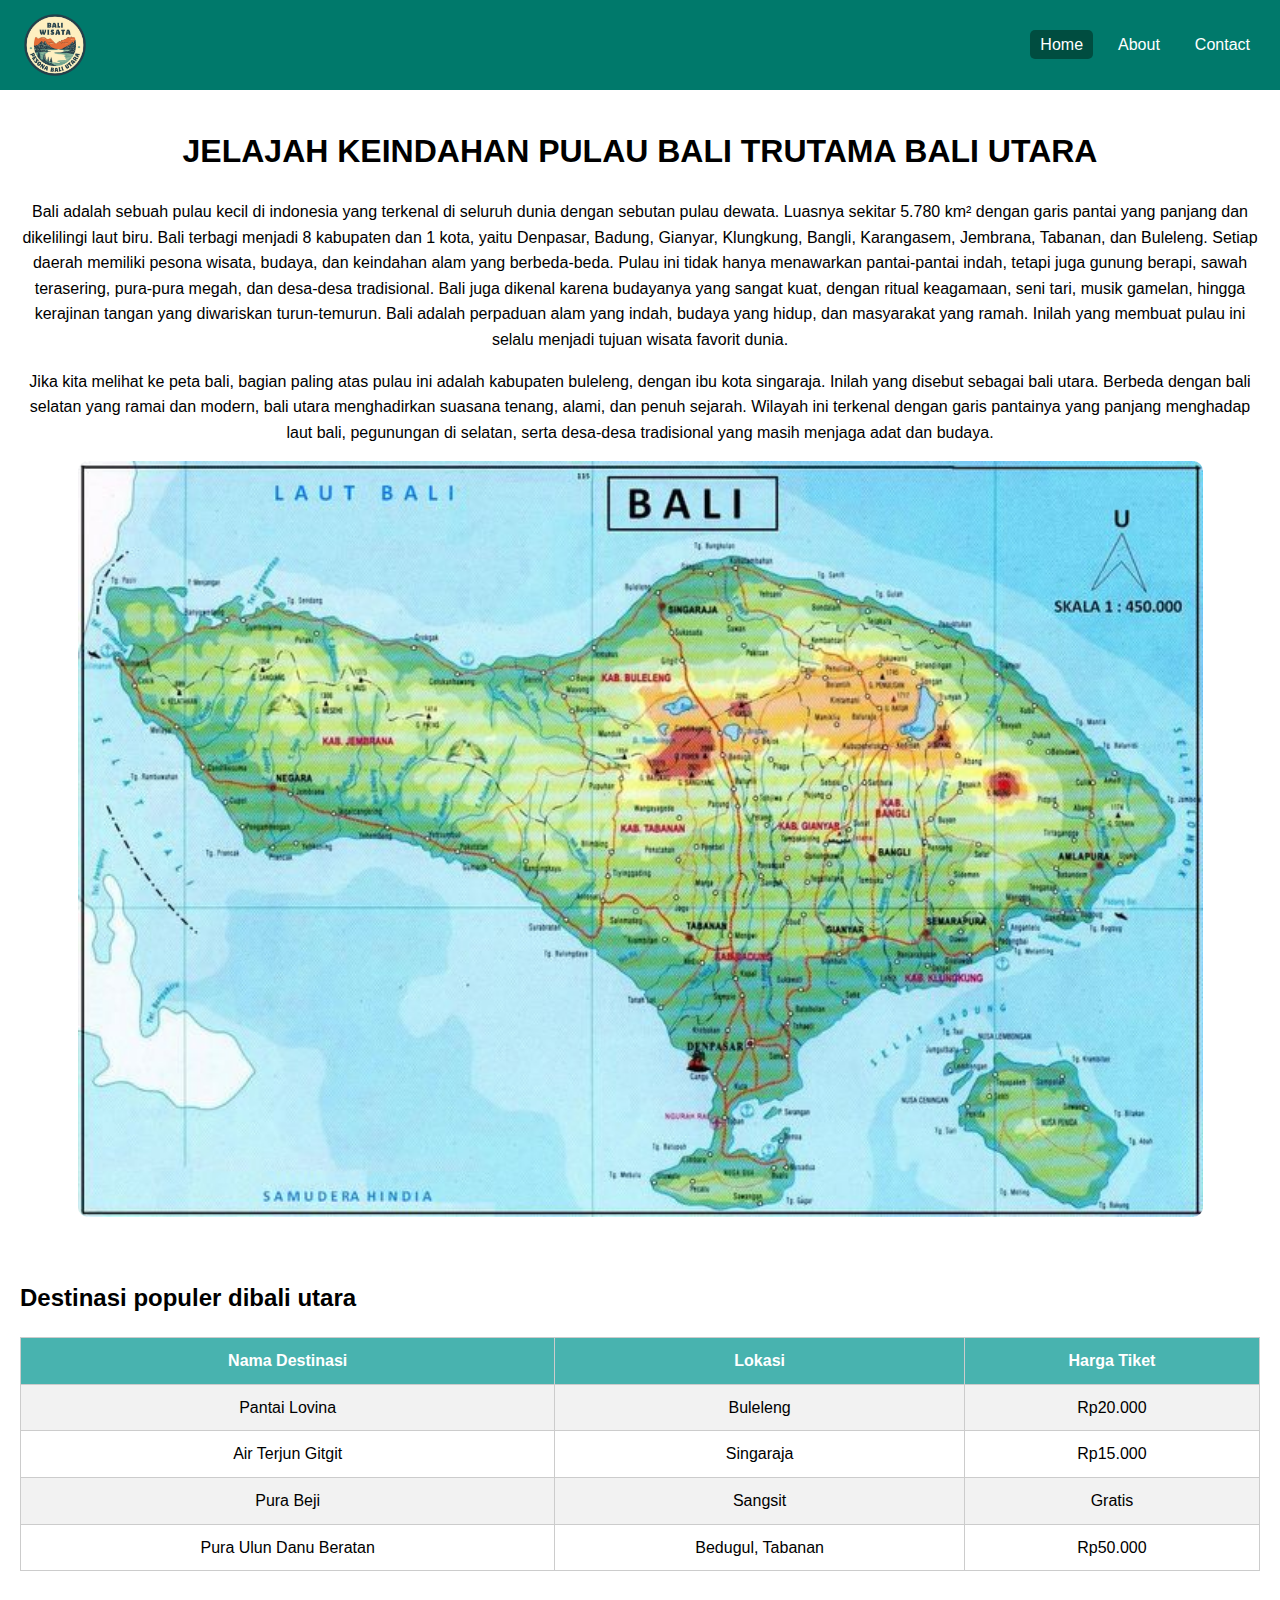
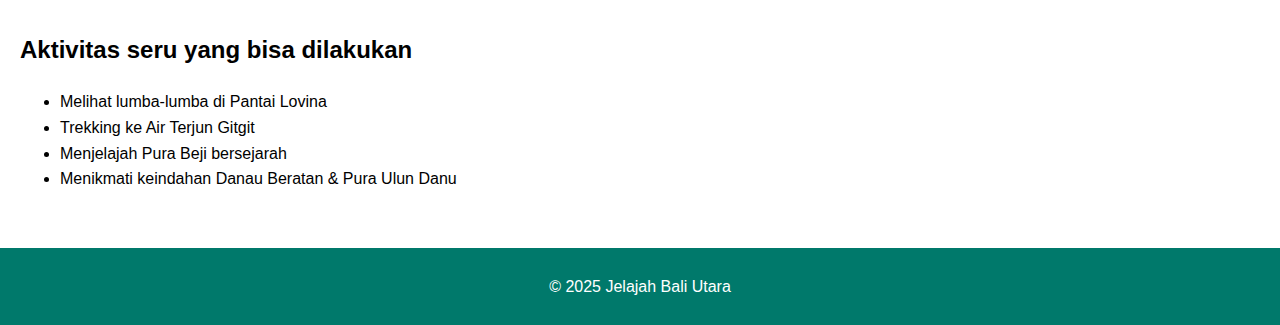
<file: Index.html>
<!DOCTYPE html>
<html lang="id">
<head>
  <meta charset="UTF-8">
  <meta name="viewport" content="width=device-width, initial-scale=1.0">
  <title>Jelajah Keindahan Bali Utara</title>
  <link rel="stylesheet" href="style.css">
</head>
<body>
  <!-- Header dan Navigasi -->
  <header>
    <img src="Logo.png" alt="Logo Bali Utara" class="logo">
    <nav>
      <ul class="nav">
        <li><a href="index.html" class="active">Home</a></li>
        <li><a href="about.html">About</a></li>
        <li><a href="contact.html">Contact</a></li>
      </ul>
    </nav>
  </header>

  <!-- Hero Section -->
  <section id="hero">
    <h1>JELAJAH KEINDAHAN PULAU BALI TRUTAMA BALI UTARA</h1>
    <p>Bali adalah sebuah pulau kecil di indonesia yang terkenal di seluruh dunia dengan sebutan pulau dewata. 
      Luasnya sekitar 5.780 km² dengan garis pantai yang panjang dan dikelilingi laut biru. Bali terbagi menjadi 
      8 kabupaten dan 1 kota, yaitu Denpasar, Badung, Gianyar, Klungkung, Bangli, Karangasem, Jembrana, Tabanan, 
      dan Buleleng. 
      Setiap daerah memiliki pesona wisata, budaya, dan keindahan alam yang berbeda-beda.
      Pulau ini tidak hanya menawarkan pantai-pantai indah, tetapi juga gunung berapi, sawah terasering, pura-pura megah, 
      dan desa-desa tradisional. Bali juga dikenal karena budayanya yang sangat kuat, dengan ritual keagamaan, seni tari, 
      musik gamelan, hingga kerajinan tangan yang diwariskan turun-temurun. Bali adalah perpaduan alam yang indah, 
      budaya yang hidup, dan masyarakat yang ramah. Inilah yang membuat pulau ini selalu menjadi tujuan wisata favorit dunia.<p>

    </p>
    Jika kita melihat ke peta bali, bagian paling atas pulau ini adalah kabupaten buleleng, dengan ibu kota singaraja. 
    Inilah yang disebut sebagai bali utara. Berbeda dengan bali selatan yang ramai dan modern, 
    bali utara menghadirkan suasana tenang, alami, dan penuh sejarah. Wilayah ini terkenal dengan garis pantainya yang panjang 
    menghadap laut bali, pegunungan di selatan, serta desa-desa tradisional yang masih menjaga adat dan budaya.
    </p>
    <img src="Peta pulau bali.jpeg" alt="Pemandangan Bali Utara">
  </section>

  <!-- Tabel Destinasi Populer -->
  <section>
  <h2>Destinasi populer dibali utara</h2>
  <table class="destinasi">
    <tr>
      <th>Nama Destinasi</th>
      <th>Lokasi</th>
      <th>Harga Tiket</th>
    </tr>
    <tr>
      <td>Pantai Lovina</td>
      <td>Buleleng</td>
      <td>Rp20.000</td>
    </tr>
    <tr>
      <td>Air Terjun Gitgit</td>
      <td>Singaraja</td>
      <td>Rp15.000</td>
    </tr>
    <tr>
      <td>Pura Beji</td>
      <td>Sangsit</td>
      <td>Gratis</td>
    </tr>
    <tr>
      <td>Pura Ulun Danu Beratan</td>
      <td>Bedugul, Tabanan</td>
      <td>Rp50.000</td>
    </tr>
  </table>
</section>


  <!-- Aktivitas Seru -->
  <section>
    <h2>Aktivitas seru yang bisa dilakukan</h2>
    <ul>
      <li>Melihat lumba-lumba di Pantai Lovina</li>
      <li>Trekking ke Air Terjun Gitgit</li>
      <li>Menjelajah Pura Beji bersejarah</li>
      <li>Menikmati keindahan Danau Beratan & Pura Ulun Danu</li>
    </ul>
  </section>

  <!-- Footer -->
  <footer>
    <p>&copy; 2025 Jelajah Bali Utara</p>
  </footer>
</body>
</html>
</file>
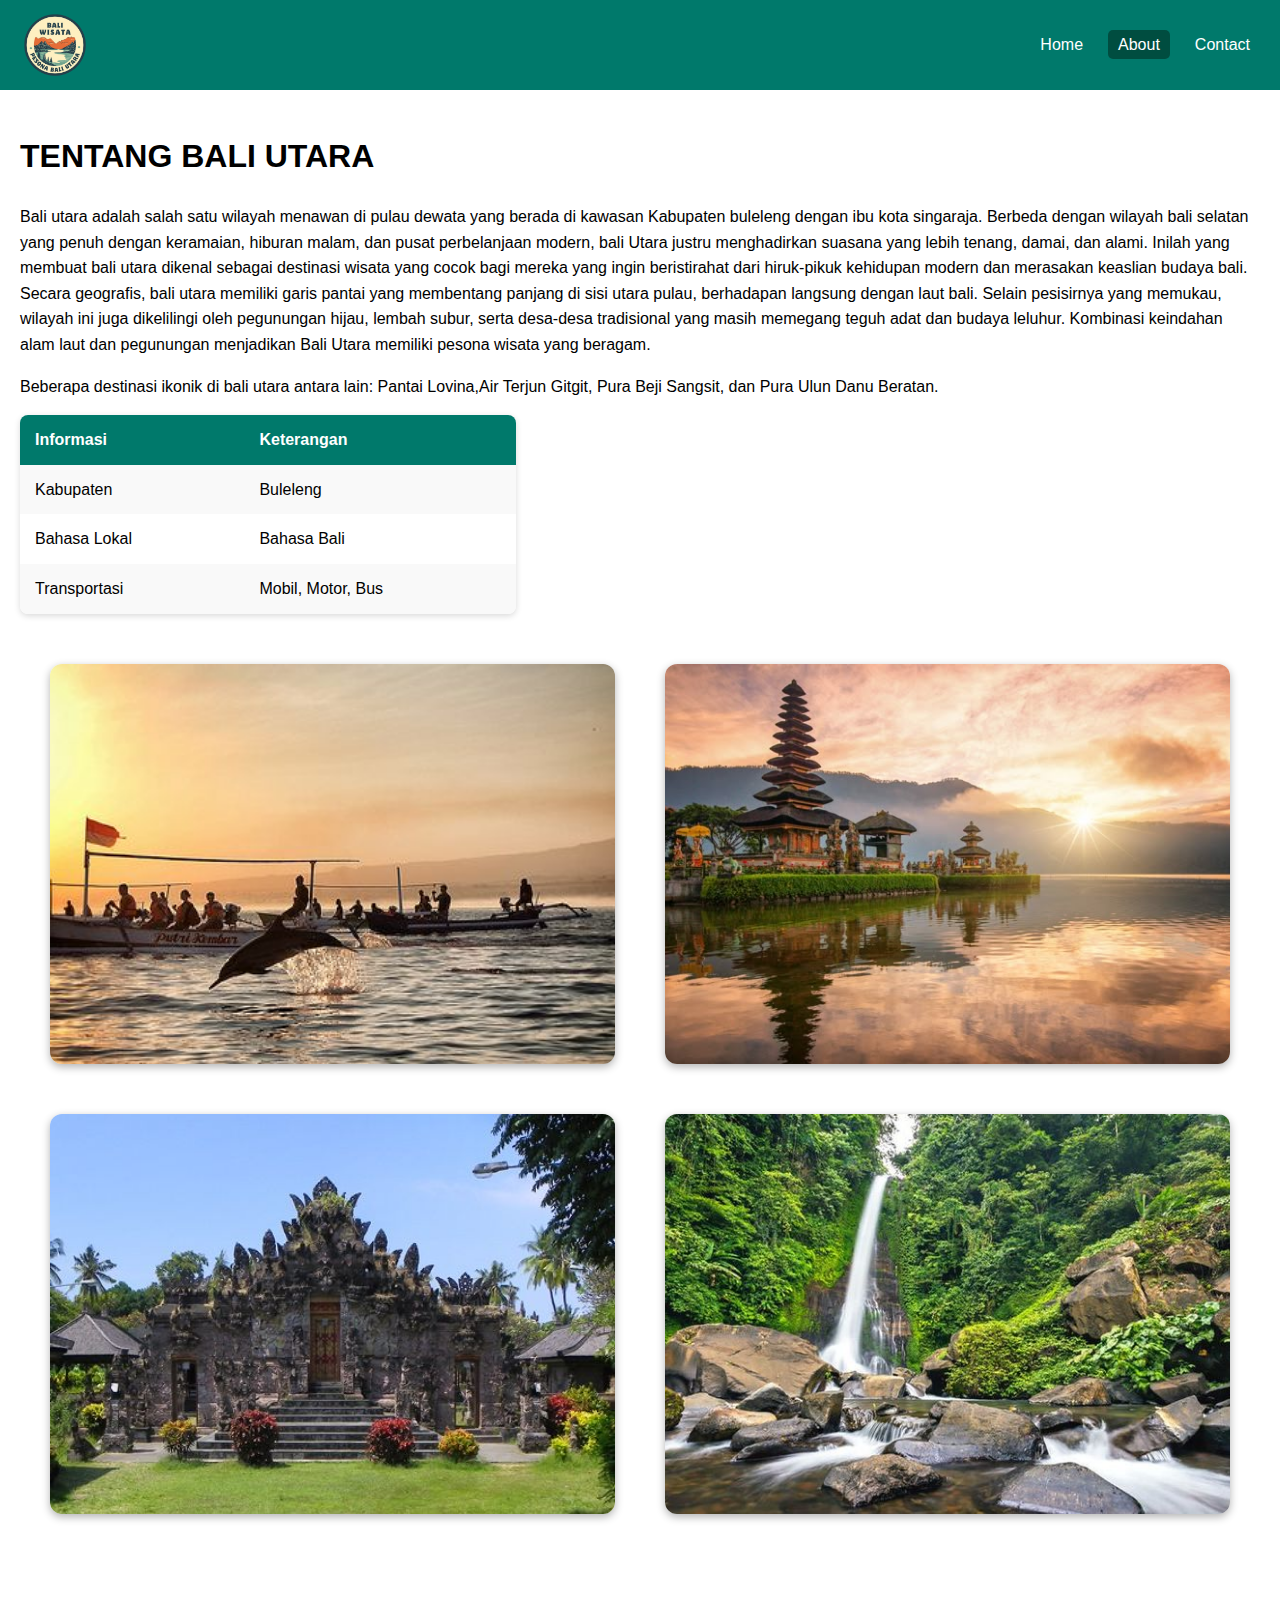
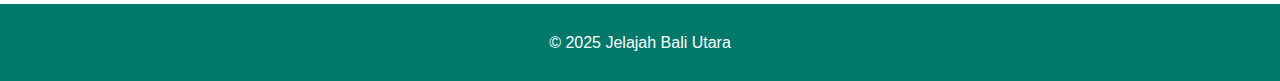
<file: About.html>
<!DOCTYPE html>
<html lang="id">
<head>
  <meta charset="UTF-8">
  <meta name="viewport" content="width=device-width, initial-scale=1.0">
  <title>Tentang Bali Utara</title>
  <link rel="stylesheet" href="style.css">
</head>
<body>
  <!-- Header -->
  <header>
    <img src="Logo.png" alt="Logo Bali Utara" class="logo">
    <nav>
      <ul class="nav">
        <li><a href="index.html">Home</a></li>
        <li><a href="about.html" class="active">About</a></li>
        <li><a href="contact.html">Contact</a></li>
      </ul>
    </nav>
  </header>

  <!-- Konten Utama -->
  <main>
    <section>
      <h1>TENTANG BALI UTARA</h1>
      <p>
        Bali utara adalah salah satu wilayah menawan di pulau dewata yang berada di kawasan Kabupaten buleleng dengan ibu kota singaraja. 
        Berbeda dengan wilayah bali selatan yang penuh dengan keramaian, hiburan malam, dan pusat perbelanjaan modern, 
        bali Utara justru menghadirkan suasana yang lebih tenang, damai, dan alami. Inilah yang membuat bali utara dikenal sebagai destinasi 
        wisata yang cocok bagi mereka yang ingin beristirahat dari hiruk-pikuk kehidupan modern dan merasakan keaslian budaya bali.

        Secara geografis, bali utara memiliki garis pantai yang membentang panjang di sisi utara pulau, berhadapan langsung dengan laut bali. 
        Selain pesisirnya yang memukau, wilayah ini juga dikelilingi oleh pegunungan hijau, lembah subur, serta desa-desa tradisional yang masih 
        memegang teguh adat dan budaya leluhur. Kombinasi keindahan alam laut dan pegunungan menjadikan Bali Utara memiliki pesona wisata yang 
        beragam.
      </p>
      <p>
        Beberapa destinasi ikonik di bali utara antara lain:
        Pantai Lovina,Air Terjun Gitgit,
        Pura Beji Sangsit, dan Pura Ulun Danu Beratan.
      </p>

      <!-- Tabel Informasi -->
      <table class="info-table">
        <tr><th>Informasi</th><th>Keterangan</th></tr>
        <tr><td>Kabupaten</td><td>Buleleng</td></tr>
        <tr><td>Bahasa Lokal</td><td>Bahasa Bali</td></tr>
        <tr><td>Transportasi</td><td>Mobil, Motor, Bus</td></tr>
      </table>

      <!-- Galeri Gambar -->
     <section class="about-section">
  <div class="gallery-grid">
    <div class="card lovina">
      <img src="Pantai Lovina.jpeg" alt="Pantai Lovina">
      <div class="caption">Pantai Lovina — Terletak di pesisir utara bali, tepatnya di kabupaten buleleng. Pantai ini terkenal dengan perairannya yang tenang dan pasir hitam alami dari aktivitas vulkanik. Daya tarik utama lovina adalah wisata menonton lumba-lumba liar di laut lepas pada pagi hari. Wisatawan bisa naik perahu tradisional jukung untuk menyaksikan kawanan lumba-lumba meloncat di antara ombak. Selain itu, Lovina juga cocok untuk snorkeling, diving, atau sekadar menikmati sunset yang indah. Suasana di pantai ini lebih damai dibandingkan kawasan selatan bali, sehingga sangat pas untuk wisatawan yang ingin rileks.</div>
    </div>

    <div class="card ulundanu">
      <img src="Pura Ulun Danu Beratan.jpeg" alt="Pura Ulun Danu Beratan">
      <div class="caption">Pura Ulun Danu Beratan — Adalah pura ikonik yang terletak di tepi danau beratan, bedugul. Pura ini didirikan pada abad ke-17 untuk menghormati dewi danu, dewi penguasa air, danau, serta kesuburan. Lokasinya yang berada di ketinggian sekitar 1.200 meter di atas permukaan laut membuat udara sejuk dengan pemandangan pegunungan yang indah. Keunikan pura ini adalah bangunannya yang tampak seperti mengapung di atas air saat permukaan danau naik. Tidak heran, pura ulun danu beratan menjadi salah satu ikon pariwisata bali yang sering muncul di kartu pos dan uang kertas indonesia.</div>
    </div>

    <div class="card beji">
      <img src="Pura beji sangsit.jpeg" alt="Pura Beji Sangsit">
      <div class="caption">Pura Beji Sangsit — Berada di desa sangsit, kabupaten buleleng. Pura ini merupakan salah satu pura kuno yang didedikasikan untuk dewi sri, dewi kesuburan dalam kepercayaan hindu bali. Daya tarik utamanya adalah ukiran khas bali utara yang sangat detail menghiasi setiap sudut pura, mulai dari pintu gerbang hingga dindingnya. Motif ukiran umumnya berbentuk flora dan fauna, menunjukkan kekayaan seni tradisional bali. Pura beji juga memiliki sejarah panjang sebagai tempat masyarakat berdoa memohon kesuburan sawah dan hasil panen yang melimpah.</div>
    </div>

    <div class="card gitgit">
      <img src="Air Terjun Gitgit.jpeg" alt="Air Terjun Gitgit">
      <div class="caption">Air Terjun Gitgit — Adalah salah satu air terjun paling terkenal di bali, terletak di desa gitgit, sekitar 11 km dari singaraja. Air terjun ini memiliki ketinggian sekitar 35 meter, dikelilingi oleh pepohonan tropis yang rimbun. Suara gemericik air berpadu dengan udara sejuk pegunungan menciptakan suasana alami yang menenangkan. Untuk mencapai air terjun, wisatawan harus berjalan kaki melewati jalan setapak dengan pemandangan kebun cengkeh dan kopi. Selain keindahan alamnya, gitgit juga dikenal dengan cerita mistis lokal yang menambah daya tarik tersendiri bagi pengunjung.</div>
    </div>
  </div>
</section>

  </main>

  <!-- Footer -->
  <footer>
    <p>&copy; 2025 Jelajah Bali Utara</p>
  </footer>
</body>
</html>
</file>
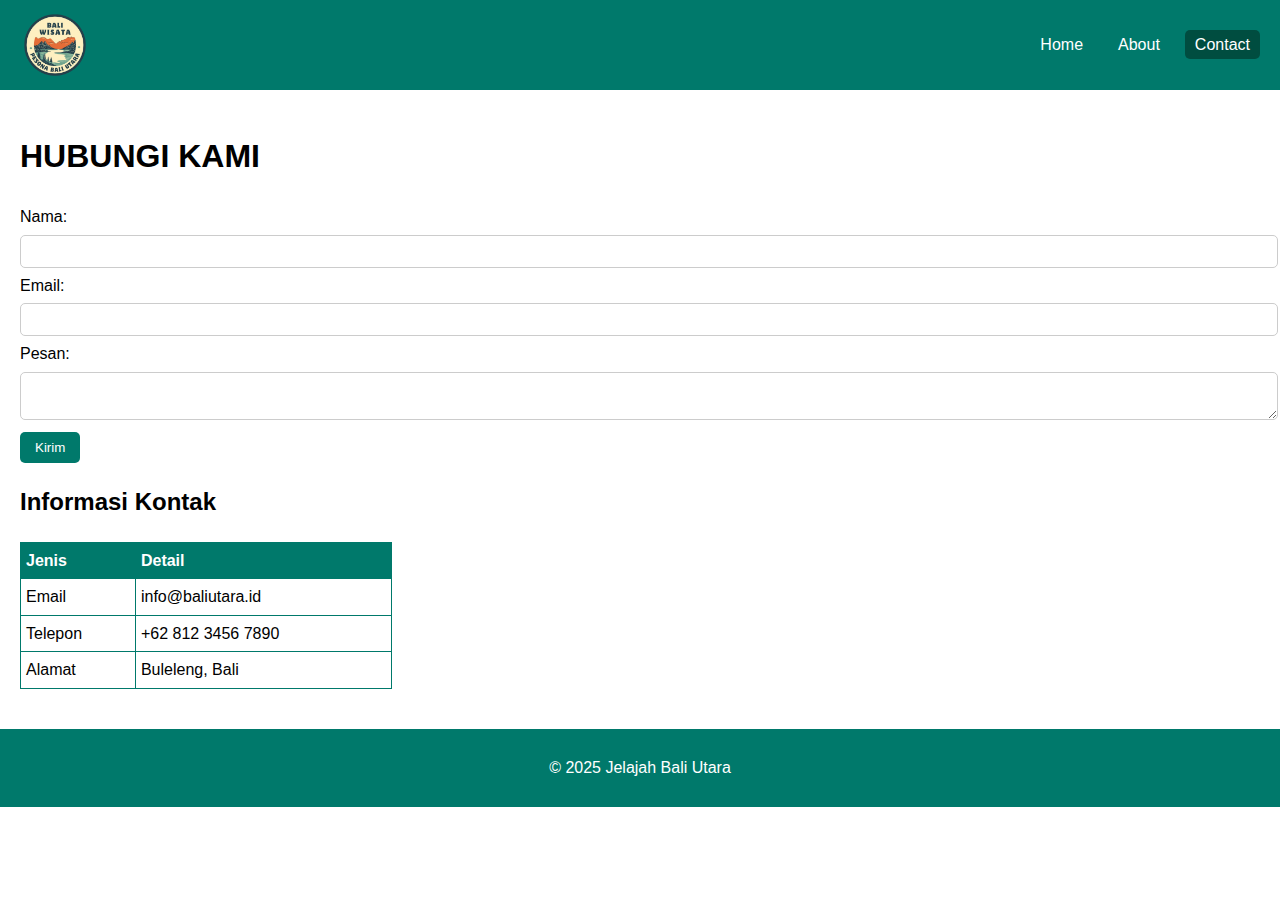
<file: Contact.html>
<!DOCTYPE html>
<html lang="id">
<head>
  <meta charset="UTF-8">
  <meta name="viewport" content="width=device-width, initial-scale=1.0">
  <title>Kontak Kami</title>
  <link rel="stylesheet" href="style.css">
</head>
<body>
  <!-- Header dan Navigasi -->
  <header>
    <img src="Logo.png" alt="Logo Bali Utara" class="logo">
    <nav>
      <ul class="nav">
        <li><a href="index.html">Home</a></li>
        <li><a href="about.html">About</a></li>
        <li><a href="contact.html" class="active">Contact</a></li>
      </ul>
    </nav>
  </header>

  <!-- Konten Utama -->
  <main>
    <section>
      <h1>HUBUNGI KAMI</h1>
      <form>
        <label>Nama:</label><br>
        <input type="text" name="nama" required><br>
        <label>Email:</label><br>
        <input type="email" name="email" required><br>
        <label>Pesan:</label><br>
        <textarea name="pesan" required></textarea><br>
        <button type="submit" class="btn">Kirim</button>
      </form>

      <h2>Informasi Kontak</h2>
      <table class="contact-table">
        <tr><th>Jenis</th><th>Detail</th></tr>
        <tr><td>Email</td><td>info@baliutara.id</td></tr>
        <tr><td>Telepon</td><td>+62 812 3456 7890</td></tr>
        <tr><td>Alamat</td><td>Buleleng, Bali</td></tr>
      </table>
    </section>
  </main>

  <!-- Footer -->
  <footer>
    <p>&copy; 2025 Jelajah Bali Utara</p>
  </footer>
</body>
</html>
</file>
<file: style.css>
body {
  font-family: Arial, sans-serif;
  margin: 0;
  padding: 0;
  line-height: 1.6;
}

header {
  background: #00796B;
  color: white;
  display: flex;
  align-items: center;
  justify-content: space-between;
  padding: 10px 20px;
}

.logo {
  width: 70px;
  height: auto;
}

.nav {
  list-style: none;
  display: flex;
  gap: 15px;
}

.nav li a {
  color: white;
  text-decoration: none;
  padding: 6px 10px;
  transition: 0.3s;
}

.nav li a:hover {
  background: #004D40;
  border-radius: 5px;
}

.nav .active {
  background: #004D40;
  border-radius: 5px;
}

#hero {
  text-align: center;
  padding: 15px;
}

#hero img {
  width: 90%;
  max-height: 1000px;
  object-fit: cover;
  border-radius: 10px;
}

section {
  padding: 20px;
}

.two-column {
  display: flex;
  gap: 20px;
}

.two-column img {
  width: 100%;
  max-width: 250px;
  border-radius: 10px;
  margin-bottom: 10px;
}

form input, form textarea {
  width: 100%;
  padding: 8px;
  margin: 5px 0;
  border: 1px solid #ccc;
  border-radius: 5px;
}

.btn {
  background: #00796B;
  color: white;
  border: none;
  padding: 8px 15px;
  cursor: pointer;
  border-radius: 5px;
}

.btn:hover {
  background: #004D40;
}

footer {
  background: #00796B;
  color: white;
  text-align: center;
  padding: 10px;
  margin-top: 20px;
}

/* Responsive */
@media(max-width: 768px) {
  .two-column {
    flex-direction: column;
  }
}
/* Styling tabel destinasi */
table.destinasi {
  width: 100%;
  border-collapse: collapse;
  margin-top: 15px;
  font-size: 16px;
}

table.destinasi th, 
table.destinasi td {
  border: 1px solid #ccc;
  padding: 10px;
  text-align: center;
}

table.destinasi th {
  background: #48b3af;
  color: rgb(255, 255, 255);
  font-weight: bold;
}

table.destinasi tr:nth-child(even) {
  background: #f2f2f2; 
}

table.destinasi tr:hover {
  background: #c8e6c9; 
  cursor: pointer;
}

/* Styling tabel di about */
.info-table {
  width: 40%;
  border-collapse: collapse;
  margin-top: 15px;
  font-size: 16px;
  border-radius: 8px;
  overflow: hidden; 
  box-shadow: 0 2px 6px rgba(0,0,0,0.15);
}

.info-table th, 
.info-table td {
  padding: 12px 15px;
  text-align: left;
}

.info-table th {
  background: #00796B;
  color: white;
  font-weight: bold;
}

.info-table tr:nth-child(even) {
  background: #f9f9f9;
}

.info-table tr:hover {
  background: #c8e6c9; 
  cursor: pointer;
}

/* Styling tabel kontak */
.contact-table {
  width: 30%;
  border-collapse: collapse; 
  margin-top: 15px;
  font-size: 16px;
  border: 1px solid #00796B; 
}

.contact-table th,
.contact-table td {
  border: 1px solid #00796B; 
  padding: 5px;
  text-align: left;
}

.contact-table th {
  background: #00796B;
  color: white;
  font-weight: bold;
}

.contact-table tr:hover {
  background: #c8e6c9; 
}

/* Styling gambar about */
.gallery-grid {
  display: grid;
  grid-template-columns: 1fr 1fr;
  grid-template-areas: 
    "lovina ulundanu"
    "beji   gitgit";
  gap: 50px;
  max-width: 1700px;
  margin: 30px auto;
  padding: 0 10px;
}

/* Atur posisi foto sesuai area */
.lovina   { grid-area: lovina; }
.ulundanu { grid-area: ulundanu; }
.beji     { grid-area: beji; }
.gitgit   { grid-area: gitgit; }

.card {
  position: relative;
  overflow: hidden;
  border-radius: 12px;
  box-shadow: 0 3px 8px rgba(0,0,0,0.3);
}

.card img {
  width: 100%;
  height: 400px;     
  object-fit: cover;
  display: block;
  transition: transform 0.4s ease;
}

.card:hover img {
  transform: scale(1.05);
}

.card .caption {
  position: absolute;
  inset: 0;
  display: flex;
  align-items: center;
  justify-content: center;
  text-align: center;
  padding: 20px;
  box-sizing: border-box;
  line-height: 1.4;

  background: rgba(0,0,0,0.45);
  color: #fff;
  font-size: 16px;
  font-weight: bold;

  opacity: 0;
  transition: opacity 0.4s ease;
}

.card:hover .caption {
  opacity: 1;
}

/* Responsif */
@media(max-width: 768px) {
  .gallery-grid {
    grid-template-columns: 1fr;
    grid-template-areas: 
      "lovina"
      "ulundanu"
      "beji"
      "gitgit";
  }

  .card img {
    height: 220px;
  }
}
</file>
